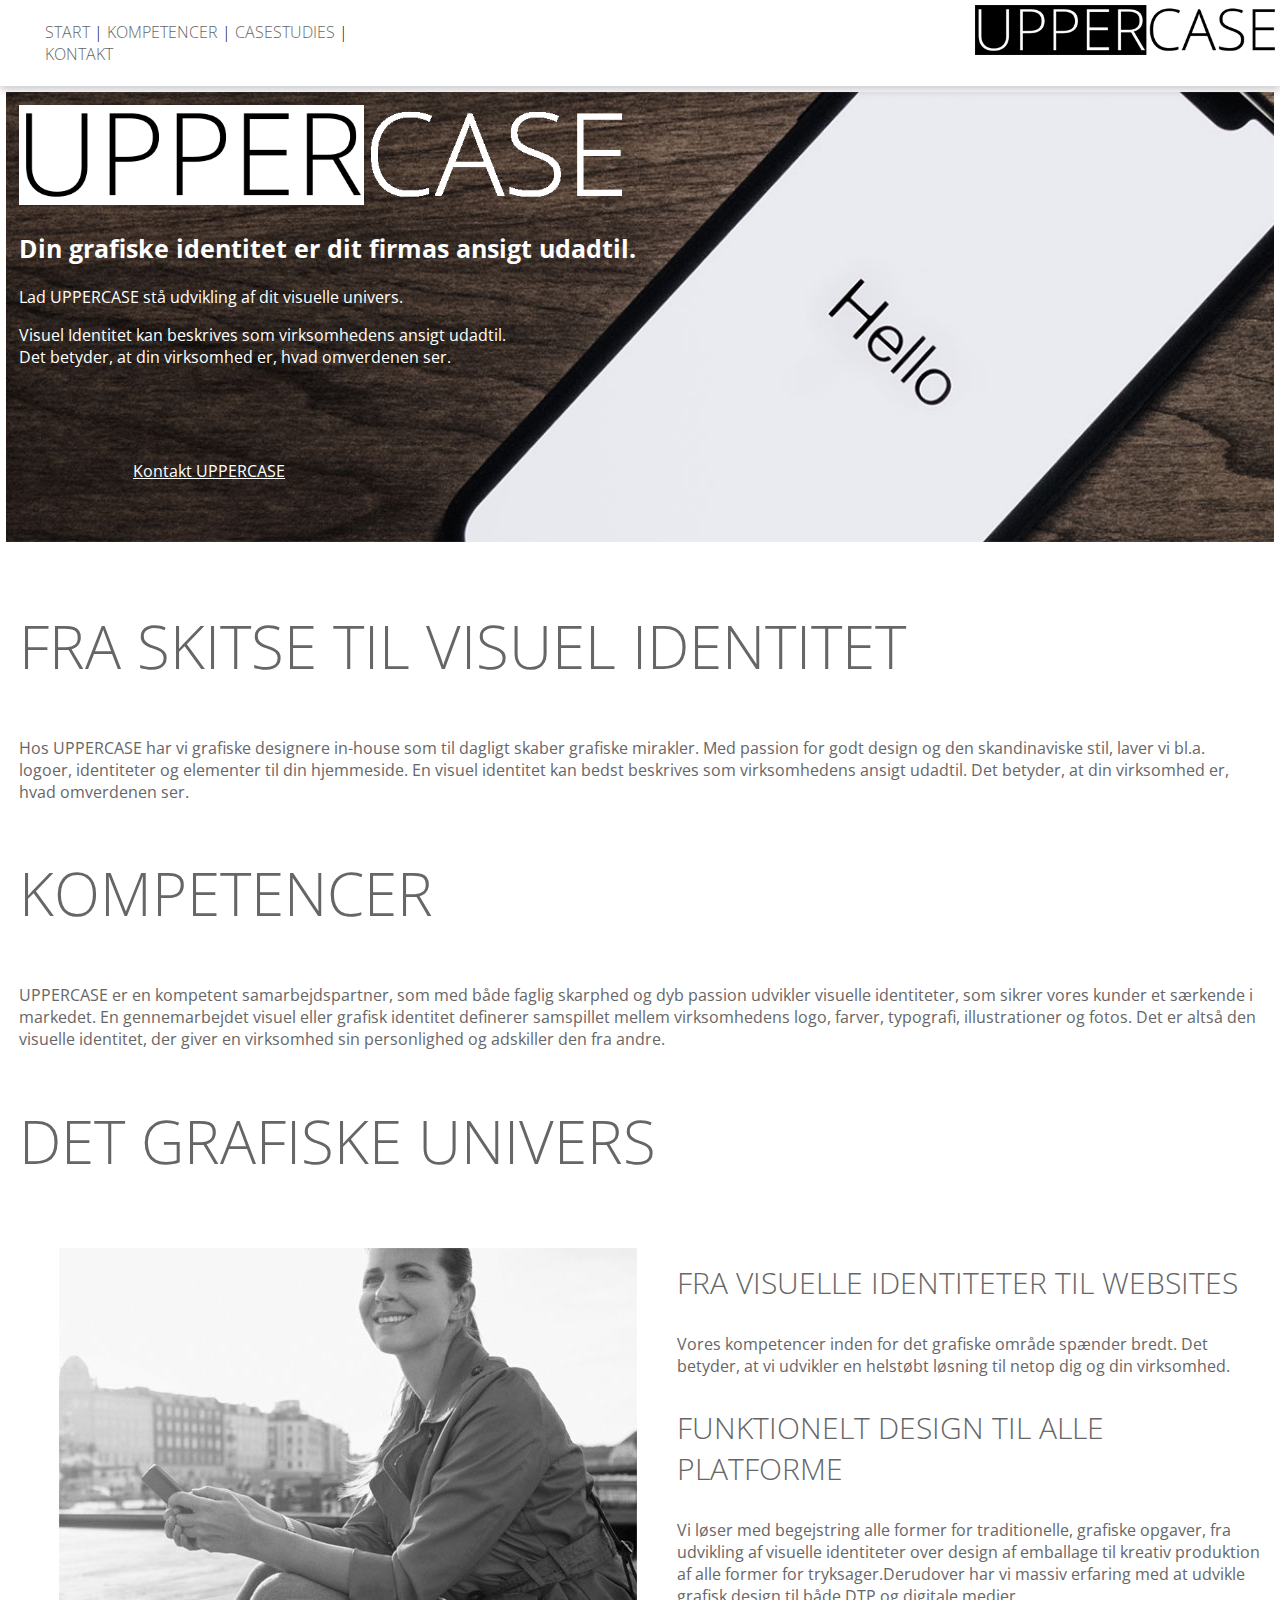
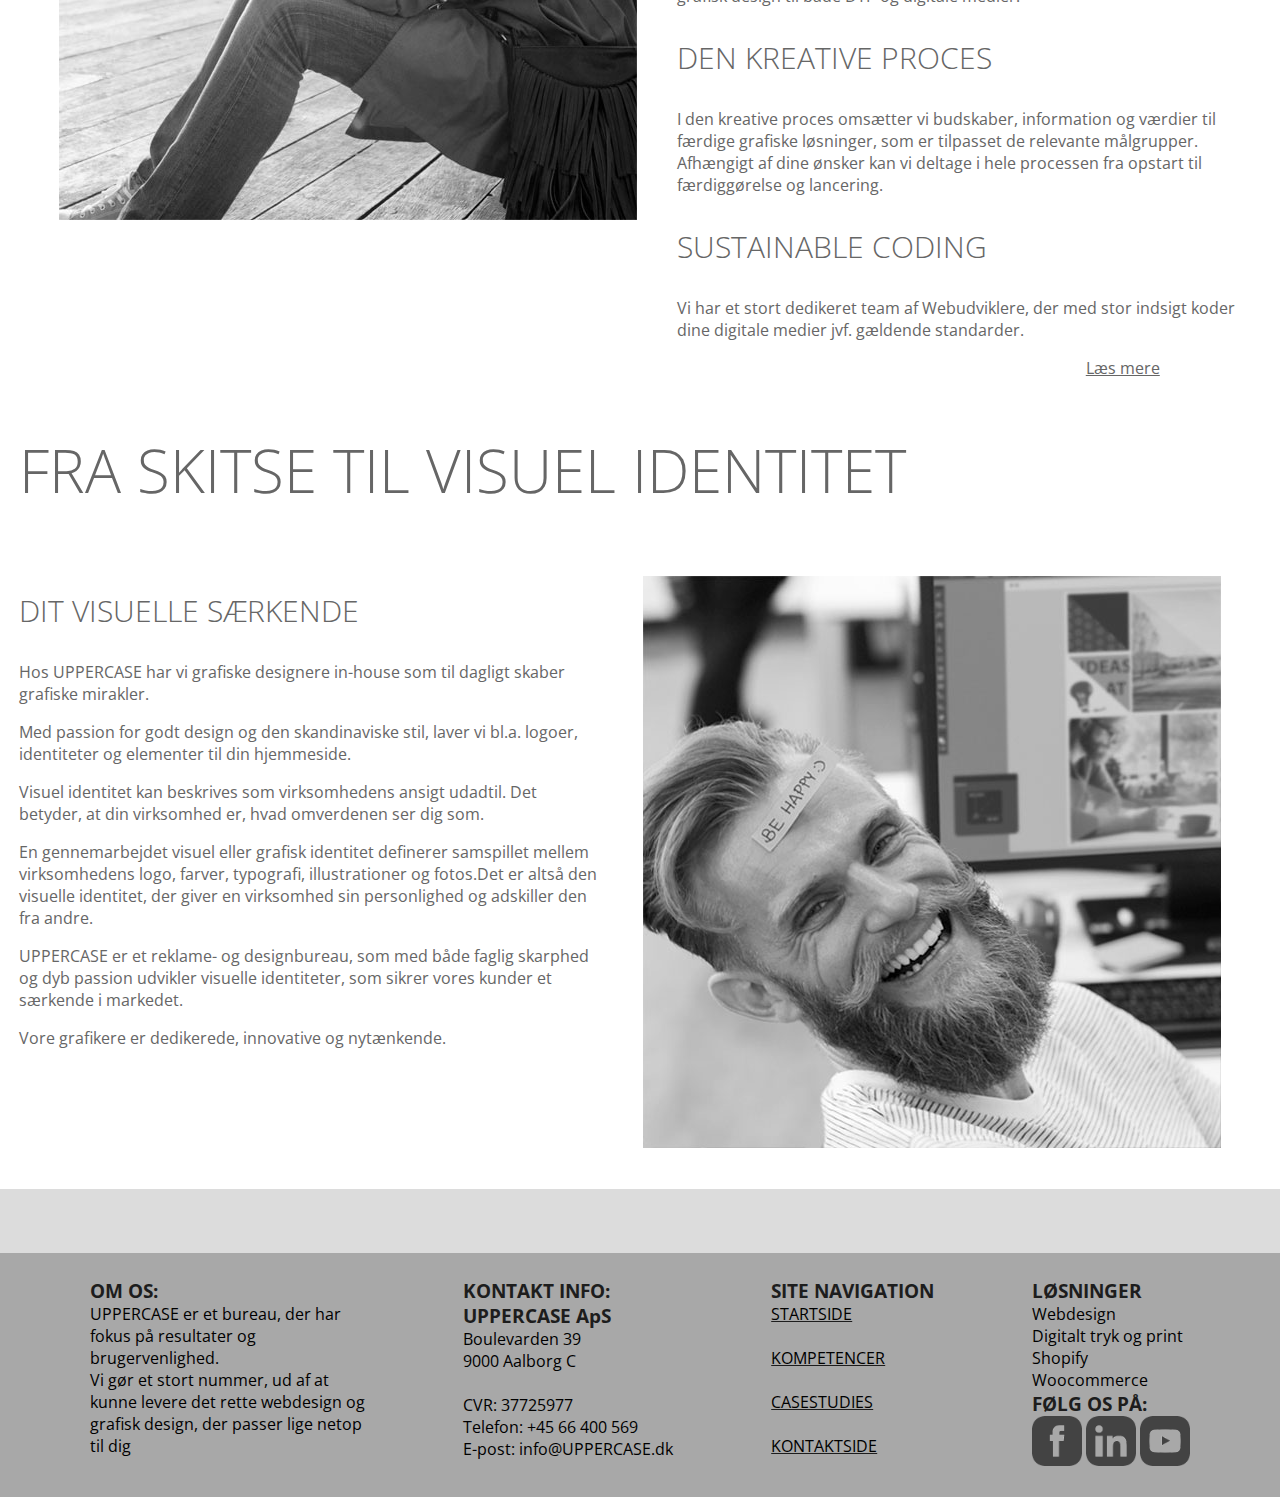
<file: index.html>
<!DOCTYPE html>
<html lang="en">
<head>
    <meta charset="UTF-8">
    <meta http-equiv="X-UA-Compatible" content="IE=edge">
    <meta name="viewport" content="width=device-width, initial-scale=1.0">
    <title>Uppercase</title>
    <link rel="stylesheet" href="assets/index.css">
</head>
<body>
    <!-- NAVIGATION -->
    <nav>
        <ul>
            <a href="/index.html"><li>START</li></a>
            |
            <a href="assets/common/competence.html"><li>KOMPETENCER</li></a>
            |
            <a href="/assets/common/cases.html"><li>CASESTUDIES</li></a>
            |
            <a href="/assets/common/contact.html"><li>KONTAKT</li></a>
        </ul>
            <img src="assets/_FILES/GFX/LOGO-Invert.png" alt="Logo">
    </nav>
        <!-- MAIN CONTENT -->
    <main>
<div class="container-main">
        <!-- HEADER -->
        <header>
            <figure class="bgimage">
                <div class="bgcontent">
                    <img src="assets/_FILES/Upper-Images-New/Upper-Logo.png" alt="">
                        <h2>Din grafiske identitet er dit firmas ansigt udadtil.</h2>
                        <p>Lad UPPERCASE stå udvikling af dit visuelle univers.</p>
                        <p>Visuel Identitet kan beskrives som virksomhedens ansigt udadtil.<br>
                        Det betyder, at din virksomhed er, hvad omverdenen ser.</p>
                </div>
                <div class="headercontact">
                    <a href="#"><p>Kontakt UPPERCASE</p></a>
                </div>
            </figure>
        </header>
        <!-- MAIN CONTENT -->
        <section>
            <h2>FRA SKITSE TIL VISUEL IDENTITET</h2>
                <p>Hos UPPERCASE har vi grafiske designere in-house som til dagligt skaber grafiske mirakler. Med passion for godt design og den skandinaviske stil, laver vi bl.a. logoer, identiteter og elementer til din hjemmeside. En visuel identitet kan bedst beskrives som virksomhedens ansigt udadtil. Det betyder, at din virksomhed er, hvad omverdenen ser.</p>
            <h2>KOMPETENCER</h2>
                <p>UPPERCASE er en kompetent samarbejdspartner, som med både faglig skarphed og dyb passion udvikler visuelle identiteter, som sikrer vores kunder et særkende i markedet. En gennemarbejdet visuel eller grafisk identitet definerer samspillet mellem virksomhedens logo, farver, typografi, illustrationer og fotos. Det er altså den visuelle identitet, der giver en virksomhed sin personlighed og adskiller den fra andre.</p>
            <article>
                <h2>DET GRAFISKE UNIVERS</h2>
                <div class="article-one">
                    <figure>
                        <img src="assets\_FILES\Upper-Images-New\Front-Article-one.jpg" alt="Picture-of-a-woman">
                    </figure>
                    <aside>
                        <h3>FRA VISUELLE IDENTITETER TIL WEBSITES</h3>
                        <p>Vores kompetencer inden for det grafiske område spænder bredt. Det betyder, at vi udvikler en helstøbt løsning til netop dig og din virksomhed.</p>
                       
                        <h3>FUNKTIONELT DESIGN TIL ALLE PLATFORME</h3>
                        <p>Vi løser med begejstring alle former for traditionelle, grafiske opgaver, fra udvikling af visuelle identiteter over design af emballage til kreativ produktion af alle former for tryksager.Derudover har vi massiv erfaring med at udvikle grafisk design til både DTP og digitale medier.</p>
 
                        <h3>DEN KREATIVE PROCES</h3>
                        <p>I den kreative proces omsætter vi budskaber, information og værdier til færdige grafiske løsninger, som er tilpasset de relevante målgrupper. Afhængigt af dine ønsker kan vi deltage i hele processen fra opstart til færdiggørelse og lancering.</p>

                        <h3>SUSTAINABLE CODING</h3>
                        <p>Vi har et stort dedikeret team af Webudviklere, der med stor indsigt koder dine digitale medier jvf. gældende standarder. </p>
                      
                        <div class="articlebutton">
                            <a href="#">Læs mere</a>
                        </div>
                    </aside>
                </div>
            </article>
            <article>
                <h2>FRA SKITSE TIL VISUEL IDENTITET</h2>
                <div class="article-two">
                    <aside>
                        <h3>DIT VISUELLE SÆRKENDE</h3>
                        <p>Hos UPPERCASE har vi grafiske designere in-house som til dagligt skaber grafiske mirakler.</p>
                        <p>Med passion for godt design og den skandinaviske stil, laver vi bl.a. logoer, identiteter og elementer til din hjemmeside.</p>
                        <p>Visuel identitet kan beskrives som virksomhedens ansigt udadtil. Det betyder, at din virksomhed er, hvad omverdenen ser dig som.</p>
                        <p>En gennemarbejdet visuel eller grafisk identitet definerer samspillet mellem virksomhedens logo, farver, typografi, illustrationer og fotos.Det er altså den visuelle identitet, der giver en virksomhed sin personlighed og adskiller den fra andre.</p>
                        <p>UPPERCASE er et reklame- og designbureau, som med både faglig skarphed og dyb passion udvikler visuelle identiteter, som sikrer vores kunder et særkende i markedet.</p>
                        <p>Vore grafikere er dedikerede, innovative og nytænkende.</p>

                    </aside>
                    <figure><img src="assets/_FILES/Upper-Images-New/Front-Article-two.jpg" alt=""></figure>
                </div>
            </article>
        </section>
    </main>
</div>
</body>
        <!-- FOOTER -->
<footer>
    <div class="om-os">
        <h3>OM OS:</h3>
        <p>UPPERCASE er et bureau, der har fokus på resultater og brugervenlighed.</p>
        <p>Vi gør et stort nummer, ud af at kunne levere det rette webdesign og grafisk design, der passer lige netop til dig</p>
    </div>
    <div>
        <h3>KONTAKT INFO:</h3>
        <h3>UPPERCASE ApS</h3>
        <p>Boulevarden 39</p>
        <p>9000 Aalborg C</p>
        <br>
        <p>CVR: 37725977</p>
        <p>Telefon: +45 66 400 569</p>
        <p>E-post: info@UPPERCASE.dk</p>
    </div>
    <div>
        <h3>SITE NAVIGATION</h3>
        <p><a href="/index.html">STARTSIDE</a></p>
        <br>
        <p><a href="/assets/common/competence.html">KOMPETENCER</a></p>
        <br>
        <p><a href="/assets/common/cases.html">CASESTUDIES</a></p>
        <br>
        <p><a href="/assets/common/contact.html">KONTAKTSIDE</a></p>
    </div>
    <div>
        <h3>LØSNINGER</h3>
        <p>Webdesign</p>
        <p>Digitalt tryk og print</p>
        <p>Shopify</p>
        <p>Woocommerce</p>
        <div class="footerlogos">
                <h3>FØLG OS PÅ:</h3>
                    <a href="#"><img src="assets\_FILES\Upper-Images-New\SoMe-FaceBook.png" alt="Facebook-icon"></a>
                    <a href="#"><img src="assets\_FILES\Upper-Images-New\SoMe-LinkedIn.png" alt="linkedin-Icon"></a>
                   <a href="#"><img src="assets\_FILES\Upper-Images-New\SoMe-YouTube.png" alt="Youtube-Icon"></a>
        </div>
    </div>
</footer>
</html>
</file>
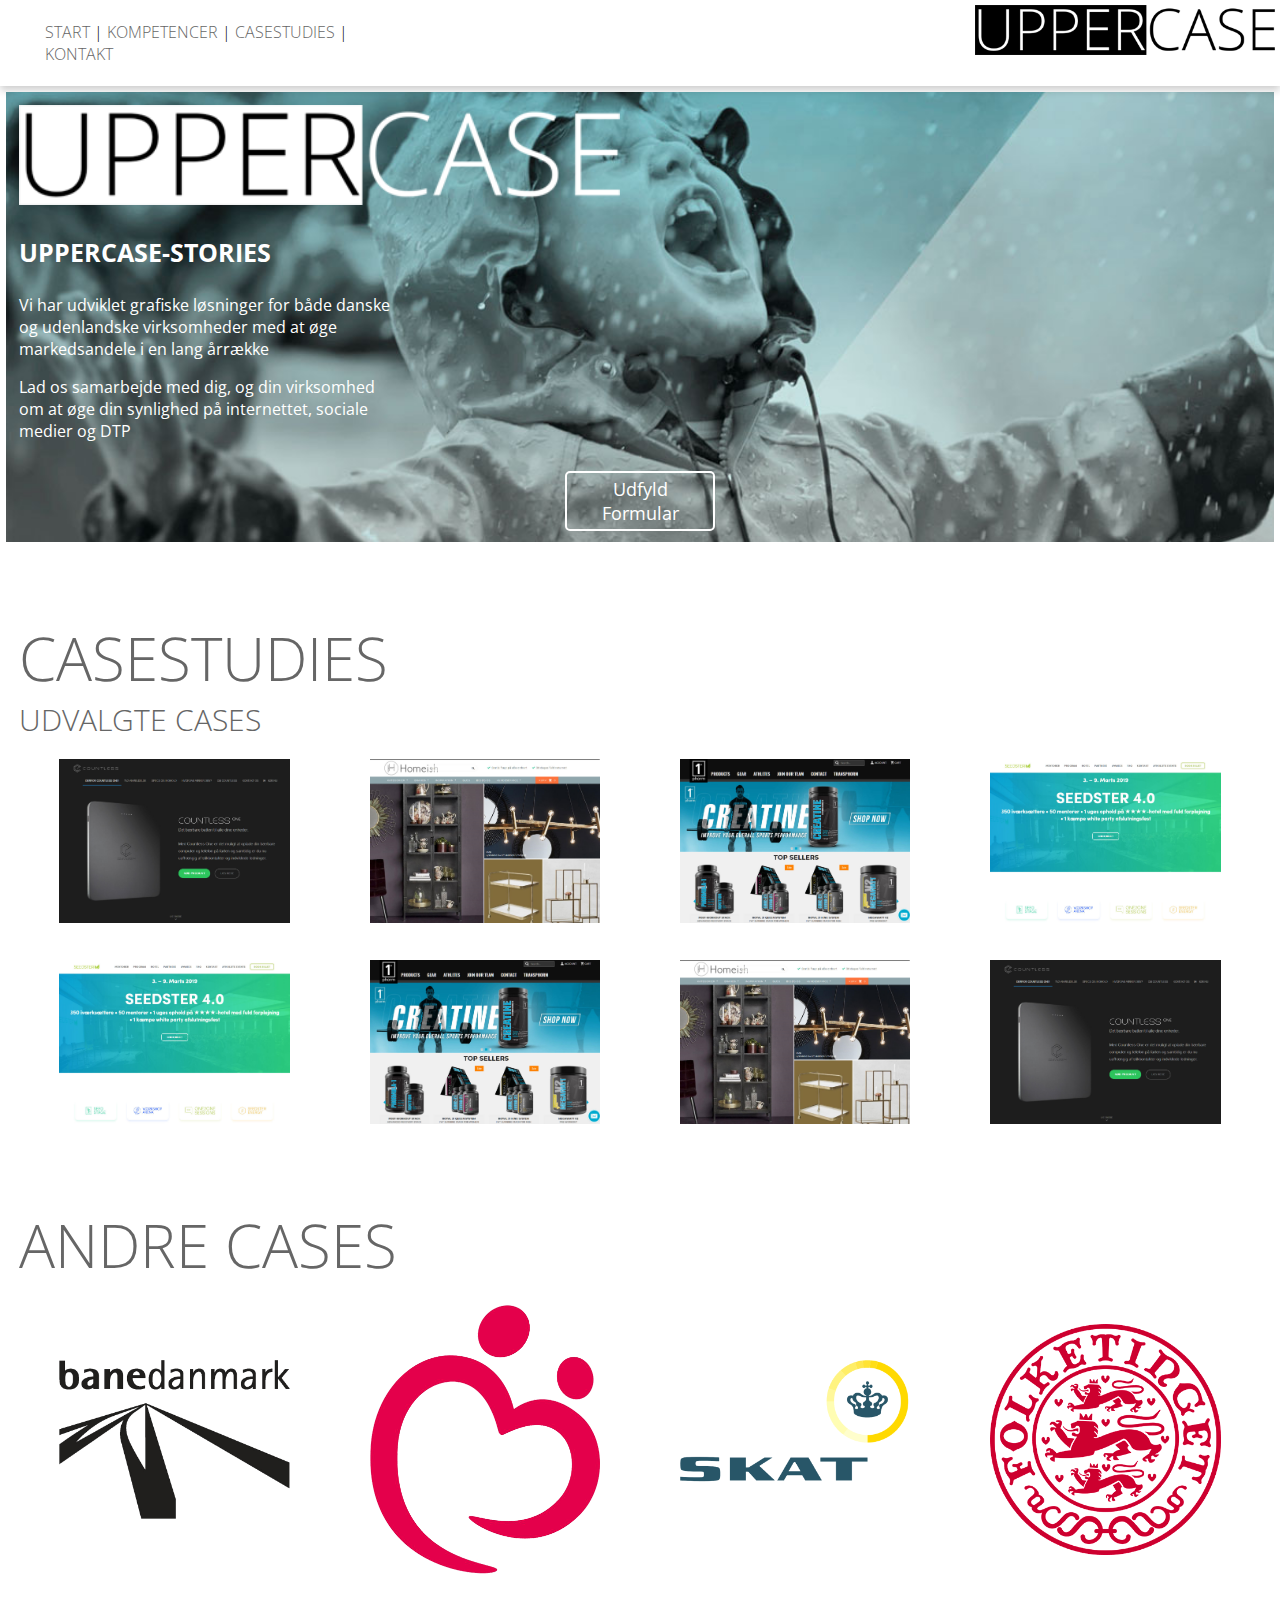
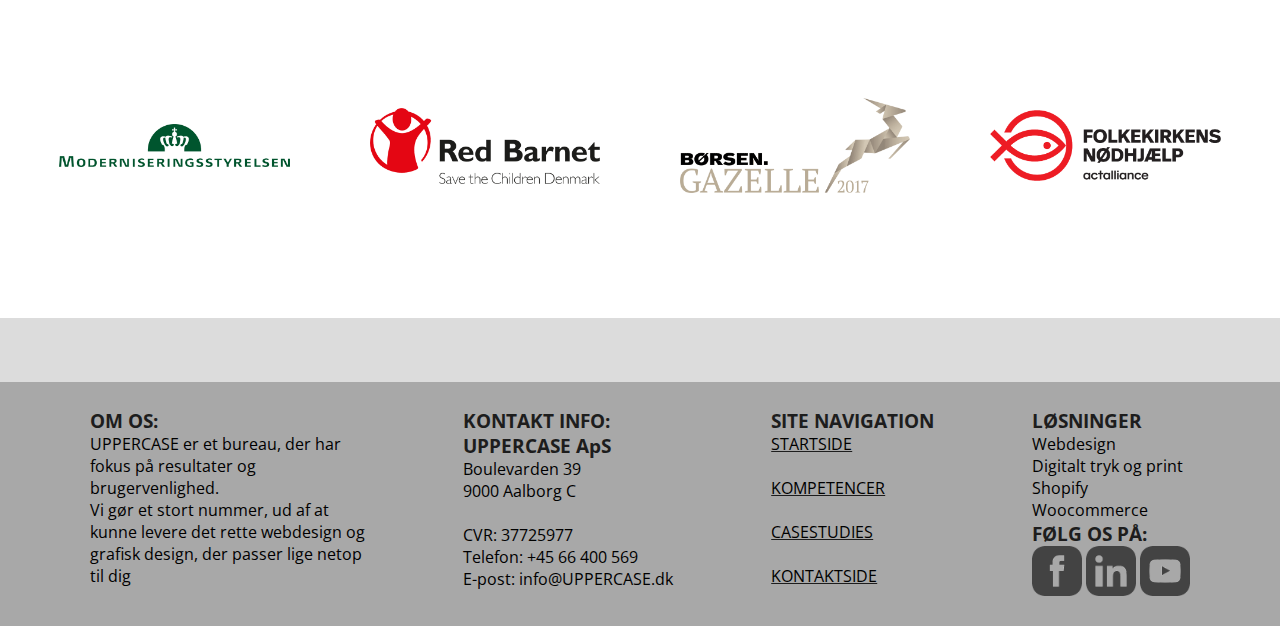
<file: assets/common/cases.html>
<!DOCTYPE html>
<html lang="en">
<head>
    <meta charset="UTF-8">
    <meta http-equiv="X-UA-Compatible" content="IE=edge">
    <meta name="viewport" content="width=device-width, initial-scale=1.0">
    <title>Cases</title>
    <link rel="stylesheet" href="../CSS/cases.css">
</head>
<body>
            <!-- NAV BAR -->
    <nav>
        <ul>
            <a href="../../index.html"><li>START</li></a>
            |
            <a href="/assets/common/competence.html"><li>KOMPETENCER</li></a>
            |
            <a href="/assets/common/cases.html"><li>CASESTUDIES</li></a>
            |
            <a href="/assets/common/contact.html"><li>KONTAKT</li></a>
        </ul>
            <img src="../_FILES/GFX/LOGO-Invert.png" alt="Logo">
    </nav>
       <!-- HEADER -->
       <div class="container-main">
        <header> 
            <figure class="bgimage">
                <div class="bgflex">
                    <div class="bgcontent">
                        <img src="../_FILES/GFX/LOGO-White.png" alt="">
                        <h3>UPPERCASE-STORIES</h3>
                        <p>Vi har udviklet grafiske løsninger for både danske og udenlandske virksomheder med at øge markedsandele i en lang årrække</p>
                        <p>Lad os samarbejde med dig, og din virksomhed om at øge din synlighed på internettet, sociale medier og DTP</p>
                    </div>
                        <button><a href="/assets/common/contact.html#contactform">Udfyld Formular</a></button>
                    </div>
            </figure>

        </header>
                <!-- MAIN CONTENT -->
        <main>
            <section>
                <h2>CASESTUDIES</h2>
                <h3>UDVALGTE CASES</h3>
                <div>
                    <div class="gallery-one">
                        <figure class="galleryitem galleryitem1">
                        <img src="/assets/_FILES/Upper-Images-New/CASES/Case-Countless.jpg" alt="">
                        </figure>
                        <figure class="galleryitem galleryitem2">
                        <img src="/assets/_FILES/Upper-Images-New/CASES/Case-Homeish.jpg" alt="">
                        </figure>
                        <figure class="galleryitem galleryitem3">
                        <img src="/assets/_FILES/Upper-Images-New/CASES/Case-Phorm.jpg" alt="">
                        </figure>
                        <figure class="galleryitem galleryitem4">
                        <img src="/assets/_FILES/Upper-Images-New/CASES/Case-Seedster.jpg" alt="">
                        </figure>
                        <figure class="galleryitem galleryitem5">
                        <img src="/assets/_FILES/Upper-Images-New/CASES/Case-Seedster.jpg" alt="">
                        </figure>
                        <figure class="galleryitem galleryitem6">
                        <img src="/assets/_FILES/Upper-Images-New/CASES/Case-Phorm.jpg" alt="">
                        </figure>
                        <figure class="galleryitem galleryitem7">
                        <img src="/assets/_FILES/Upper-Images-New/CASES/Case-Homeish.jpg" alt="">
                        </figure>
                        <figure class="galleryitem galleryitem8">
                        <img src="/assets/_FILES/Upper-Images-New/CASES/Case-Countless.jpg" alt="">
                        </figure>
                    </div>
                </div>
                <h2>ANDRE CASES</h2>
                <div class="gallery-two">
                            <figure class="galleryitem galleryitem1">
                            <img src="/assets/_FILES/Upper-Images-New/Logo-BaneDanmark.png" alt="">
                            </figure>
                            <figure class="galleryitem galleryitem2">
                            <img src="/assets/_FILES/Upper-Images-New/Logo-Modrehjaelpen.png" alt="">
                            </figure>
                            <figure class="galleryitem galleryitem3">
                            <img src="/assets/_FILES/Upper-Images-New/Logo-Skat.png" alt="">
                            </figure>
                            <figure class="galleryitem galleryitem4">
                            <img src="/assets/_FILES/Upper-Images-New/Logo-Folketing.png" alt="">
                            </figure>
                            <figure class="galleryitem galleryitem5">
                            <img src="/assets/_FILES/Upper-Images-New/Logo-Moderne.png" alt="">
                            </figure>
                            <figure class="galleryitem galleryitem6">
                            <img src="/assets/_FILES/Upper-Images-New/Logo-RedBarnet.png" alt="">
                            </figure>
                            <figure class="galleryitem galleryitem7">
                            <img src="/assets/_FILES/Upper-Images-New/Logo-Gazelle.png" alt="">
                            </figure>
                            <figure class="galleryitem galleryitem8">
                            <img src="/assets/_FILES/Upper-Images-New/Logo-Kirke.png" alt="">
                            </figure>
                    </div>
            </section>
        </main>
    </div>
</div>
        <!-- footer -->
    <footer>
        <div class="om-os">
            <h3>OM OS:</h3>
            <p>UPPERCASE er et bureau, der har fokus på resultater og brugervenlighed.</p>
            <p>Vi gør et stort nummer, ud af at kunne levere det rette webdesign og grafisk design, der passer lige netop til dig</p>
        </div>
        <div>
            <h3>KONTAKT INFO:</h3>
            <h3>UPPERCASE ApS</h3>
            <p>Boulevarden 39</p>
            <p>9000 Aalborg C</p>
            <br>
            <p>CVR: 37725977</p>
            <p>Telefon: +45 66 400 569</p>
            <p>E-post: info@UPPERCASE.dk</p>
        </div>
        <div>
            <h3>SITE NAVIGATION</h3>
            <p><a href="../../index.html">STARTSIDE</a></p>
            <br>
            <p><a href="/assets/common/competence.html">KOMPETENCER</a></p>
            <br>
            <p><a href="/assets/common/cases.html">CASESTUDIES</a></p>
            <br>
            <p><a href="/assets/common/contact.html">KONTAKTSIDE</a></p>
        </div>
        <div>
            <h3>LØSNINGER</h3>
            <p>Webdesign</p>
            <p>Digitalt tryk og print</p>
            <p>Shopify</p>
            <p>Woocommerce</p>
            <div class="footerlogos">
                    <h3>FØLG OS PÅ:</h3>
                        <a href="#"><img src="..\_FILES\Upper-Images-New\SoMe-FaceBook.png" alt="Facebook-icon"></a>
                        <a href="#"><img src="..\_FILES\Upper-Images-New\SoMe-LinkedIn.png" alt="linkedin-Icon"></a>
                       <a href="#"><img src="..\_FILES\Upper-Images-New\SoMe-YouTube.png" alt="Youtube-Icon"></a>
            </div>
        </div>
</footer>
</body>
</html>
</file>
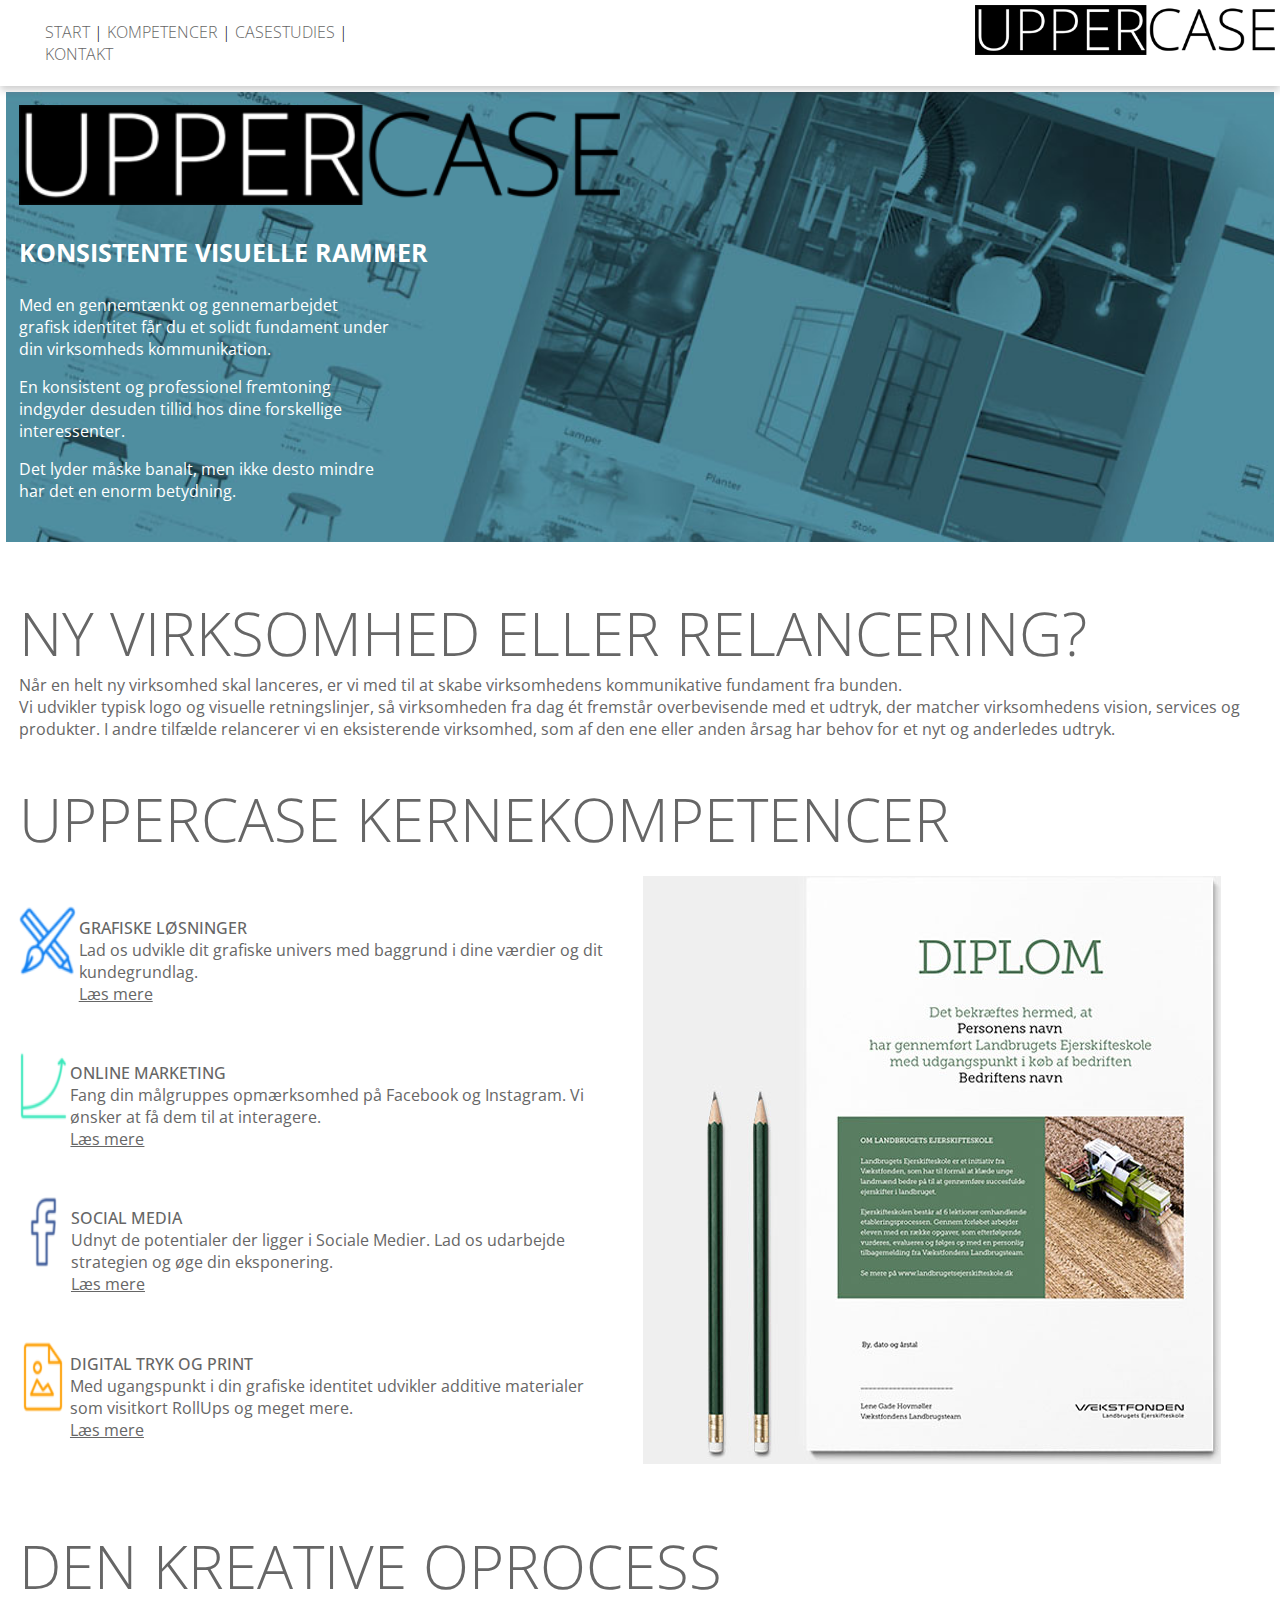
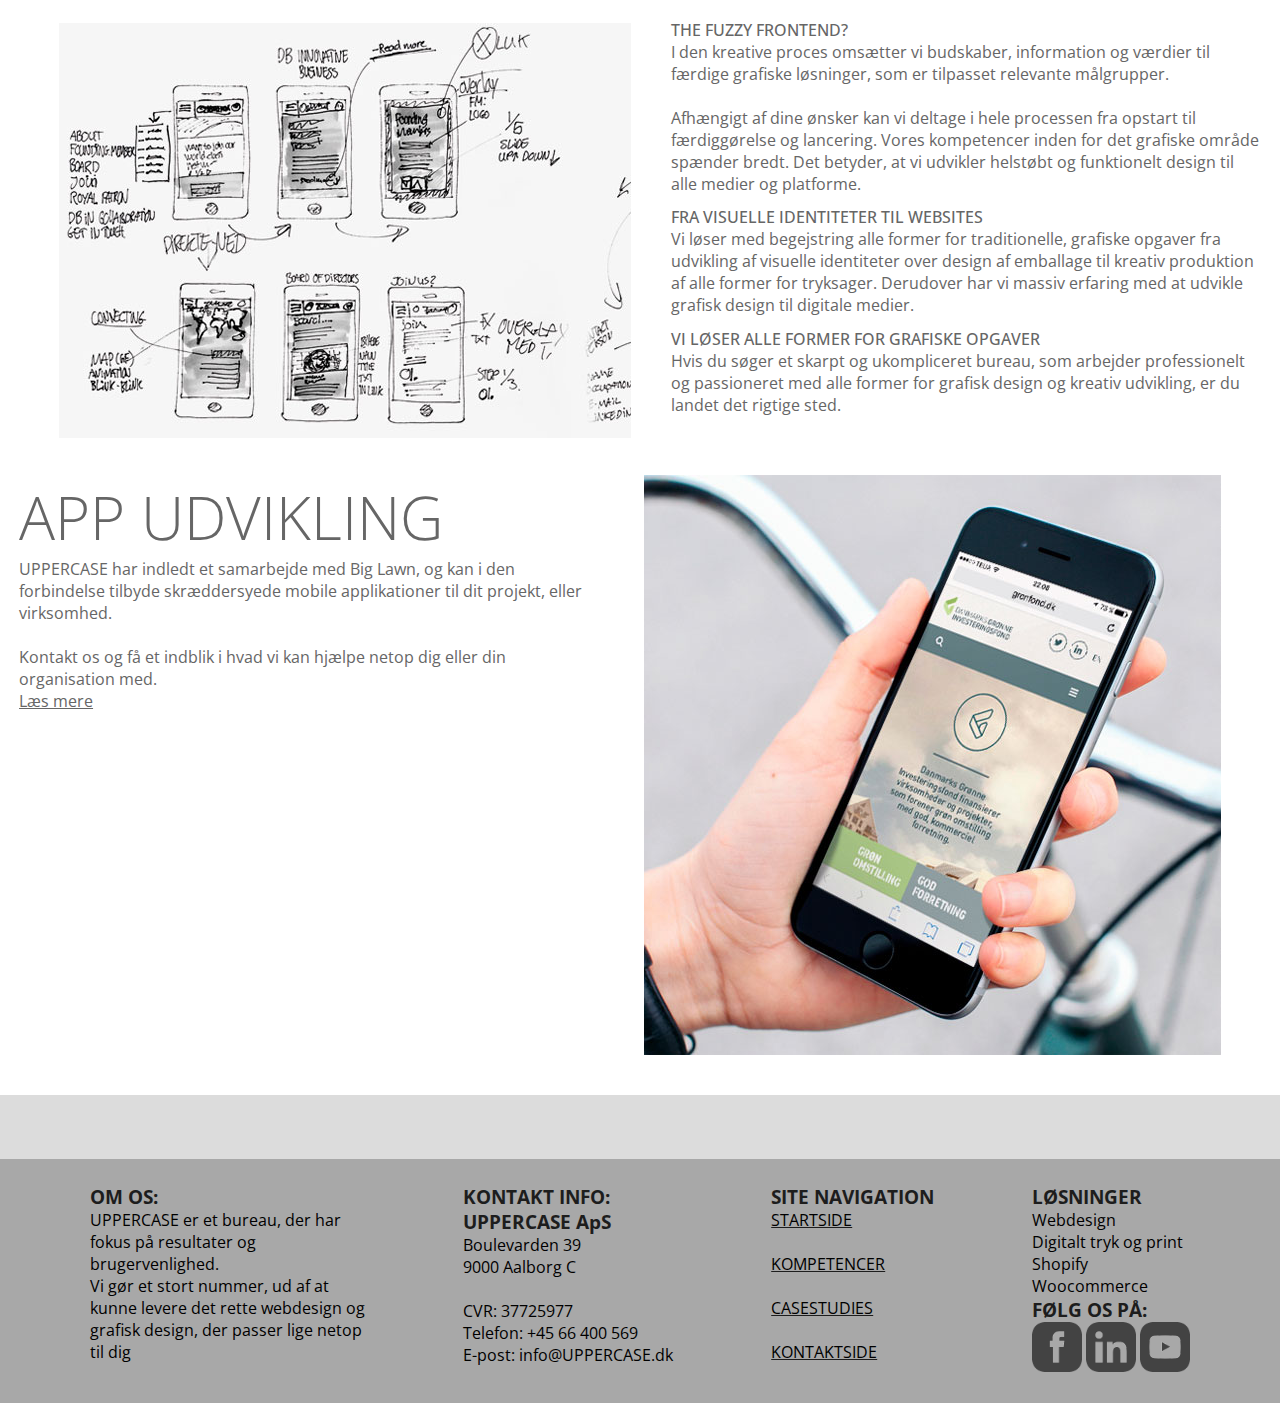
<file: assets/common/competence.html>
<!DOCTYPE html>
<html lang="en">
<head>
    <meta charset="UTF-8">
    <meta http-equiv="X-UA-Compatible" content="IE=edge">
    <meta name="viewport" content="width=device-width, initial-scale=1.0">
    <title>Kompetencer</title>
    <link rel="stylesheet" href="../CSS/competence.css">
</head>
<body>
        <!-- NAV BAR -->
    <nav>
        <ul>
            <a href="../../index.html"><li>START</li></a>
            |
            <a href="/assets/common/competence.html"><li>KOMPETENCER</li></a>
            |
            <a href="/assets/common/cases.html"><li>CASESTUDIES</li></a>
            |
            <a href="/assets/common/contact.html"><li>KONTAKT</li></a>
        </ul>
            <img src="../_FILES/GFX/LOGO-Invert.png" alt="Logo">
    </nav>
        <!-- HEADER -->
<div class="container-main">
    <header>
        <figure class="bgimage">
            <div class="bgcontent">
                <img src="../_FILES/GFX/LOGO-Invert.png" alt="">
                <h3>KONSISTENTE VISUELLE RAMMER</h3>
                <p>Med en gennemtænkt og gennemarbejdet grafisk identitet får du et solidt fundament under din virksomheds kommunikation.</p>
                <p>En konsistent og professionel fremtoning indgyder desuden tillid hos dine forskellige interessenter.</p>
                <p>Det lyder måske banalt, men ikke desto mindre har det en enorm betydning.</p>
            </div>
        </figure>
    </header>
        <!-- MAIN CONTENT -->
    <main>
        <section>
        <h2>NY VIRKSOMHED ELLER RELANCERING?</h2>
        <p>Når en helt ny virksomhed skal lanceres, er vi med til at skabe virksomhedens kommunikative fundament fra bunden.</p>
        <p>Vi udvikler typisk logo og visuelle retningslinjer, så virksomheden fra dag ét fremstår overbevisende med et udtryk, der matcher virksomhedens vision, services og produkter.

            I andre tilfælde relancerer vi en eksisterende virksomhed, som af den ene eller anden årsag har behov for et nyt og anderledes udtryk.</p>

    <article>
        <h2>UPPERCASE KERNEKOMPETENCER</h2>
            <div class="articleFlex">
                <aside>
                    <div class="articleContent">
                        <img src="../_FILES/GFX/CASE-LOGOS/Icon-Gfx.png" alt="">
                            <div>
                                <h4>GRAFISKE LØSNINGER</h4>
                                <p>Lad os udvikle dit grafiske univers med baggrund i dine værdier og dit kundegrundlag.</p>
                                    <div><a href="#">Læs mere</a></div>
                            </div>
                    </div>
                    <div class="articleContent">
                        <img src="../_FILES/GFX/CASE-LOGOS/Icon-Marketing.png" alt="">
                            <div>
                                <h4>ONLINE MARKETING</h4>
                                <p>Fang din målgruppes opmærksomhed på Facebook og Instagram. Vi ønsker at få dem til at interagere.</p>
                                    <div><a href="#">Læs mere</a></div>
                            </div>
                    </div>
                    <div class="articleContent">
                        <img src="../_FILES/GFX/CASE-LOGOS/Icon-Some.png" alt="">
                            <div>
                                <h4>SOCIAL MEDIA</h4>
                                <p>Udnyt de potentialer der ligger i Sociale Medier. Lad os udarbejde strategien og øge din eksponering.</p>
                                    <div><a href="#">Læs mere</a></div>
                            </div>
                    </div>
                    <div class="articleContent">
                        <img src="../_FILES/GFX/CASE-LOGOS/Icon-Dtp.png" alt="">
                            <div>
                                <h4>DIGITAL TRYK OG PRINT</h4>
                                <p>Med ugangspunkt i din grafiske identitet udvikler additive materialer som visitkort RollUps og meget mere.</p>
                                    <div><a href="#">Læs mere</a></div>
                            </div>
                    </div>
                </aside>
                <figure>
                    <img src="../_FILES/Upper-Images-New/Image-Comp-01.jpg" alt="Image-of-Diploma">
                </figure>
            </div>
    </article>
    <article>
        <h2>DEN KREATIVE OPROCESS</h2>
            <div class="articleFlex">
                <figure>
                    <img src="../_FILES/Upper-Images-New/Image-Comp-02.jpg" alt="">
                </figure>
                <aside>
                    <h4>THE FUZZY FRONTEND?</h4>
                    <p>I den kreative proces omsætter vi budskaber, information og værdier til færdige grafiske løsninger, som er tilpasset relevante målgrupper.</p>
                    <br>
                    <p>Afhængigt af dine ønsker kan vi deltage i hele processen fra opstart til færdiggørelse og lancering. Vores kompetencer inden for det grafiske område spænder bredt. Det betyder, at vi udvikler helstøbt og funktionelt design til alle medier og platforme.</p>
                    <h4>FRA VISUELLE IDENTITETER TIL WEBSITES</h4>
                    <p>Vi løser med begejstring alle former for traditionelle, grafiske opgaver fra udvikling af visuelle identiteter over design af emballage til kreativ produktion af alle former for tryksager. Derudover har vi massiv erfaring med at udvikle grafisk design til digitale medier.</p>
                    <h4>VI LØSER ALLE FORMER FOR GRAFISKE OPGAVER</h4>
                    <p>Hvis du søger et skarpt og ukompliceret bureau, som arbejder professionelt og passioneret med alle former for grafisk design og kreativ udvikling, er du landet det rigtige sted.</p>
                </aside>
            </div>
    </article>
    <article>
        <div class="articleFlex">
            <aside>
                <h2>APP UDVIKLING</h2>
                <p>UPPERCASE har indledt et samarbejde med Big Lawn, og kan i den forbindelse tilbyde skræddersyede mobile applikationer til dit projekt, eller virksomhed.</p>
                <br>
                <p>Kontakt os og få et indblik i hvad vi kan hjælpe netop dig eller din organisation med.</p>
                    <div><a href="#">Læs mere</a></div>
            </aside>
            <figure>
                <img src="../_FILES/Upper-Images-New/Image-Comp-03.jpg" alt="Image-of-a-phone">
            </figure>
        </div>
    </article>
    </main>
</section>
</div>
            <!-- FOOTER -->
<footer>
        <div class="om-os">
            <h3>OM OS:</h3>
            <p>UPPERCASE er et bureau, der har fokus på resultater og brugervenlighed.</p>
            <p>Vi gør et stort nummer, ud af at kunne levere det rette webdesign og grafisk design, der passer lige netop til dig</p>
        </div>
        <div>
            <h3>KONTAKT INFO:</h3>
            <h3>UPPERCASE ApS</h3>
            <p>Boulevarden 39</p>
            <p>9000 Aalborg C</p>
            <br>
            <p>CVR: 37725977</p>
            <p>Telefon: +45 66 400 569</p>
            <p>E-post: info@UPPERCASE.dk</p>
        </div>
        <div>
            <h3>SITE NAVIGATION</h3>
            <p><a href="../../index.html">STARTSIDE</a></p>
            <br>
            <p><a href="/assets/common/competence.html">KOMPETENCER</a></p>
            <br>
            <p><a href="/assets/common/cases.html">CASESTUDIES</a></p>
            <br>
            <p><a href="/assets/common/contact.html">KONTAKTSIDE</a></p>
        </div>
        <div>
            <h3>LØSNINGER</h3>
            <p>Webdesign</p>
            <p>Digitalt tryk og print</p>
            <p>Shopify</p>
            <p>Woocommerce</p>
            <div class="footerlogos">
                    <h3>FØLG OS PÅ:</h3>
                        <a href="#"><img src="..\_FILES\Upper-Images-New\SoMe-FaceBook.png" alt="Facebook-icon"></a>
                        <a href="#"><img src="..\_FILES\Upper-Images-New\SoMe-LinkedIn.png" alt="linkedin-Icon"></a>
                       <a href="#"><img src="..\_FILES\Upper-Images-New\SoMe-YouTube.png" alt="Youtube-Icon"></a>
            </div>
        </div>
</footer>
</body>
</html>
</file>
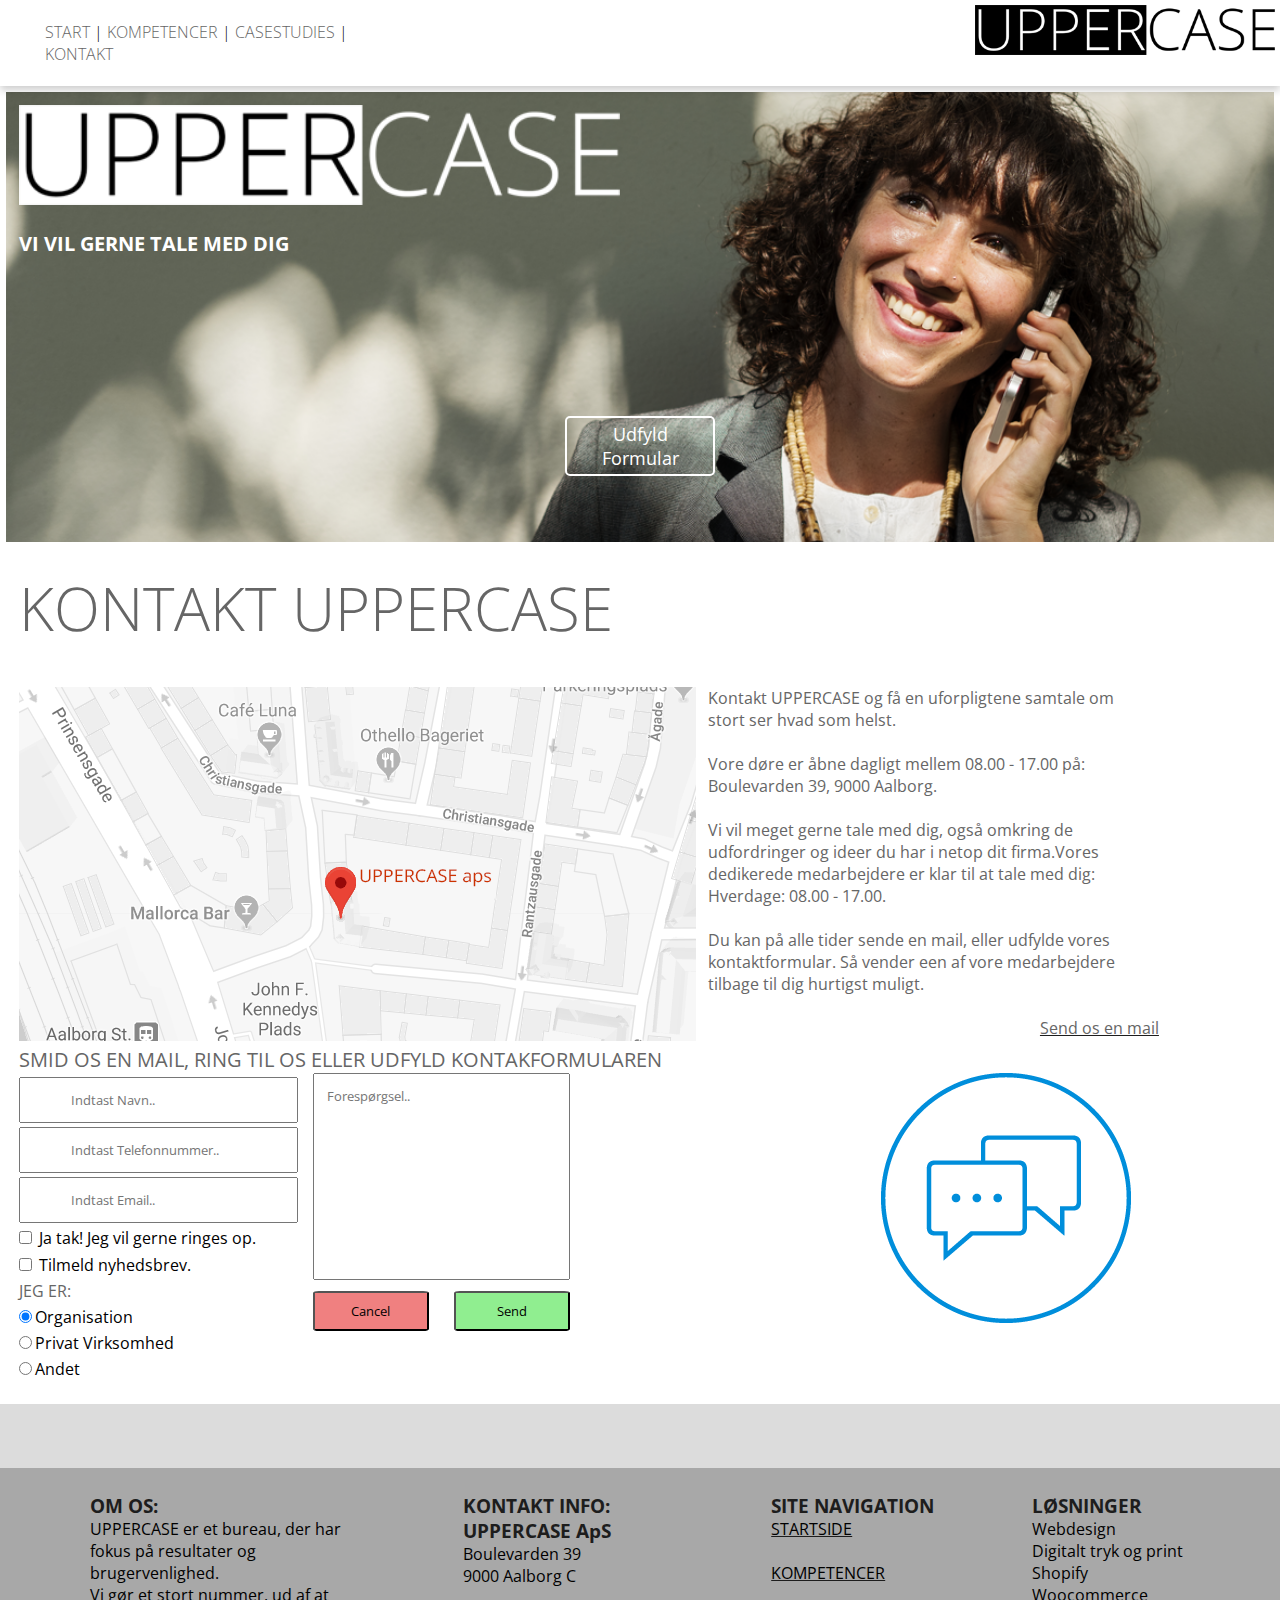
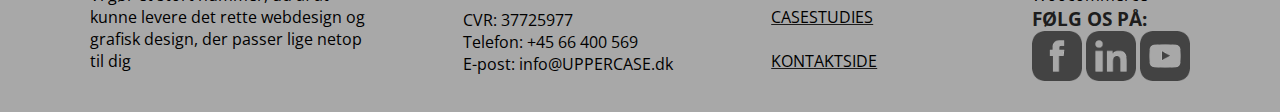
<file: assets/common/contact.html>
<!DOCTYPE html>
<html lang="en">
<head>
    <meta charset="UTF-8">
    <meta http-equiv="X-UA-Compatible" content="IE=edge">
    <meta name="viewport" content="width=device-width, initial-scale=1.0">
    <title>Contact</title>
    <link rel="stylesheet" href="../CSS/contact.css">
    <script src="/assets/script.js" defer></script>
</head>
<body>
                <!-- NAV BAR -->
                <nav>
                    <ul>
                        <a href="../../index.html"><li>START</li></a>
                        |
                        <a href="/assets/common/competence.html"><li>KOMPETENCER</li></a>
                        |
                        <a href="/assets/common/cases.html"><li>CASESTUDIES</li></a>
                        |
                        <a href="/assets/common/contact.html"><li>KONTAKT</li></a>
                    </ul>
                        <img src="../_FILES/GFX/LOGO-Invert.png" alt="Logo">
                </nav>
                   <!-- HEADER -->
                   <div class="container-main">
                        <header> 
                            <figure class="bgimage">
                                <div class="bgflex">
                                    <div class="bgcontent">
                                        <img src="../_FILES/GFX/LOGO-White.png" alt="">
                                        <h3>VI VIL GERNE TALE MED DIG</h3>
                                    </div>
                                        <button><a href="#contactform">Udfyld Formular</a></button>
                                    </div>
                            </figure>
                        </header>
                            <!-- MAIN CONTENT -->
                    <main>
                        <section>
                        <h2>KONTAKT UPPERCASE</h2>
                        <div class="articleFlex">
                            <figure><img src="/assets/_FILES/GFX/MAP-API.png" alt="Img-of-a-map"></figure>
                            <aside>
                                <p>Kontakt UPPERCASE og få en uforpligtene samtale om stort ser hvad som helst.</p> <br>
                                <p>Vore døre er åbne dagligt mellem 08.00 - 17.00 på:
                                    Boulevarden 39, 9000 Aalborg.</p> <br>
                                <p>Vi vil meget gerne tale med dig, også omkring de udfordringer og ideer du har i netop dit firma.Vores dedikerede medarbejdere er klar til at tale med dig: 
                                    Hverdage: 08.00 - 17.00.</p> <br>
                                <p>Du kan på alle tider sende en mail, eller udfylde vores kontaktformular. Så vender een af vore medarbejdere tilbage til dig hurtigst muligt.</p> <br>
                                    <div class="mailbutton"><a href="#">Send os en mail</a></div>
                            </aside>
                        </div>
                        <h3 class="formh3">SMID OS EN MAIL, RING TIL OS ELLER UDFYLD KONTAKFORMULAREN</h3>
                            <div class="preformflex">
                                <form class="formflex" id="contactform">
                                    <div class="forminputs">  
                                        <ul>
                                            <li><input type="text" name="name" id="name" placeholder="Indtast Navn.."></li>
                                            <li><input type="text" name="phonenumber" id="phonenumber" placeholder="Indtast Telefonnummer.."></li>
                                            <li><input type="text" name="email" id="email" placeholder="Indtast Email.."></li>
                                            <li><input type="checkbox" name="phonecall" id="phonecall"> <label for="phonecall">Ja tak! Jeg vil gerne ringes op.</label></li>
                                            <li><input type="checkbox" name="newsletter" id="newsletter"> <label for="newsletter">Tilmeld nyhedsbrev.</label></li>
                                        </ul>
                                        <p>JEG ER:</p>
                                        <ul>
                                            <li><input type="radio" name="radio1" id="organisations" checked><label for="organisation">Organisation</label></li>
                                            <li><input type="radio" name="radio1" id="private"><label for="private">Privat Virksomhed</label></li>
                                            <li><input type="radio" name="radio1" id="other"><label for="other">Andet</label></li>
                                        </ul>
                                    </div> 
                                    <div class="textnsubmit">
                                        <textarea name="textarea" id="textarea" cols="30" rows="10" placeholder="Forespørgsel.."></textarea>
                                            <div class="buttonArea">
                                                <button type="reset" id="btnReset">Cancel</button>
                                                <button type="button" id="btnSubmit" onclick="formValidation(this.form)">Send</button>
                                            </div>
                                    </div>                         
                                </form>
                                <figure>
                                    <img src="/assets/_FILES/Upper-Images-New/CIRKEL-ICON.png" alt="">
                                </figure>
                            </div>
                        </section>
                    </main>
                </div>
                    <!-- footer -->
                <footer>
                    <div class="om-os">
                        <h3>OM OS:</h3>
                        <p>UPPERCASE er et bureau, der har fokus på resultater og brugervenlighed.</p>
                        <p>Vi gør et stort nummer, ud af at kunne levere det rette webdesign og grafisk design, der passer lige netop til dig</p>
                    </div>
                    <div>
                        <h3>KONTAKT INFO:</h3>
                        <h3>UPPERCASE ApS</h3>
                        <p>Boulevarden 39</p>
                        <p>9000 Aalborg C</p>
                        <br>
                        <p>CVR: 37725977</p>
                        <p>Telefon: +45 66 400 569</p>
                        <p>E-post: info@UPPERCASE.dk</p>
                    </div>
                    <div>
                        <h3>SITE NAVIGATION</h3>
                        <p><a href="../../index.html">STARTSIDE</a></p>
                        <br>
                        <p><a href="/assets/common/competence.html">KOMPETENCER</a></p>
                        <br>
                        <p><a href="/assets/common/cases.html">CASESTUDIES</a></p>
                        <br>
                        <p><a href="/assets/common/contact.html">KONTAKTSIDE</a></p>
                    </div>
                    <div>
                        <h3>LØSNINGER</h3>
                        <p>Webdesign</p>
                        <p>Digitalt tryk og print</p>
                        <p>Shopify</p>
                        <p>Woocommerce</p>
                        <div class="footerlogos">
                                <h3>FØLG OS PÅ:</h3>
                                    <a href="#"><img src="..\_FILES\Upper-Images-New\SoMe-FaceBook.png" alt="Facebook-icon"></a>
                                    <a href="#"><img src="..\_FILES\Upper-Images-New\SoMe-LinkedIn.png" alt="linkedin-Icon"></a>
                                   <a href="#"><img src="..\_FILES\Upper-Images-New\SoMe-YouTube.png" alt="Youtube-Icon"></a>
                        </div>
                    </div>
            </footer>
</body>
</html>
</file>
<file: assets/index.css>
@import url('https://fonts.googleapis.com/css2?family=Open+Sans:ital,wght@0,300;0,400;0,500;0,600;0,700;0,800;1,300;1,400;1,500;1,600;1,700;1,800&display=swap');

*{
    font-family: 'Open Sans', sans-serif;
}

body{
    margin: 0;
    background-color: #c4c4c499;
}

.container-main{
    max-width: 1600px;
    margin: auto;
    padding: 0.5%;
    background-color: white
}

        /* NAVIGATION BAR */
nav{
    display: flex;
    justify-content: center;
    margin: 0;
    padding: 5px;
    background-color: white;
    gap: 45%;
    box-shadow: 0 4px 8px 0 rgba(0,0,0,.2);
    position: relative
}

nav figure{
    margin: 0;
    padding: 0;

}

nav img{
    width: 300px;
    height: 50px;
}

nav ul{
    font-weight: 100;
}

nav li{
    display: inline;
    color: #666666;
}

nav a{
    color: inherit;
    text-decoration: none;
}

        /* HEADER */
.bgimage{
    background-image: url(Upper-Ribbon-Front.jpg);
    background-position: center;
    background-size: cover;
    background-repeat: no-repeat;
    margin: 0;
    padding: 0;
    height: 450px;
    width: 100%;
}

.bgcontent{
    padding: 1%
}

header img{
    width: auto;
    height: 100px;
}

header h2{
    top: 18%;
    color: white;
    font-size: 25px;
}

header p{
    color:  white;
    font-size: 16px;
}

header a{
    color: inherit;
    text-decoration: underline white;
}

.headercontact{
    margin-top: 5%;
    margin-left: 10%; 

}

/* PAGE CONTENT */
section{
    padding: 1%;
}
section h2{
    font-size: 60px;
    font-weight: 300;
    color: #666666;
}

section h3{
    font-size: 30px;
    font-weight: 200;
    color: #666666;
}

section p{
    color: #666666;
    font-size: 24;
    font-weight: 400;
}

/* Articles */
.article-one, .article-two{
    display: flex;
}
.articlebutton a{
    margin-left: 70%;
    color: #666666;
    text-decoration: underline #666666;
}

/* Footer */
footer{
    display: flex;
    background-color: #66666670;
    padding: 2% 7%;

    margin-top: 5%;
    justify-content: space-between;
}
footer h3{
    margin: 0;
    padding: 0;
    color: #1d1d1d;
}

footer p{
    margin: 0;
    padding: 0;
}

.om-os{
    width: 25%;
}

footer a{
    color: inherit;
    text-decoration: underline #1d1d1d;
}

.footerlogos img{
    max-width: 50px;
    opacity: 0.6;
}
</file>
<file: assets/CSS/cases.css>
@import url('https://fonts.googleapis.com/css2?family=Open+Sans:ital,wght@0,300;0,400;0,500;0,600;0,700;0,800;1,300;1,400;1,500;1,600;1,700;1,800&display=swap');

*{
    font-family: 'Open Sans', sans-serif;
}

body{
    margin: 0;
    background-color: #c4c4c499;
}

.container-main{
    max-width: 1600px;
    margin: auto;
    background-color: white;
    padding: 0.5%;
}
    /* NAV */
    nav{
        display: flex;
        justify-content: center;
        margin: 0;
        padding: 5px;
        background-color: white;
        gap: 45%;
        box-shadow: 0 4px 8px 0 rgba(0,0,0,.2);
        position: relative
    }
    
    nav figure{
        margin: 0;
        padding: 0;
    
    }
    
    nav img{
        width: 300px;
        height: 50px;
    }

nav ul{
    font-weight: 100;
}

nav li{
    display: inline;
    color: #666666;
}

nav a{
    color: inherit;
    text-decoration: none;
}

    /* HEADER */
    .bgimage{
        background-image: url(../_FILES/Upper-Images-New/Upper-Ribbon-Cases.jpg);
        background-position: center;
        background-size: cover;
        background-repeat: no-repeat;
        margin: 0;
        padding: 0;
        height: 450px;
        width: 100%;
    }

    .bgflex{
        display: flex;
        flex-direction: column;
    }

    .bgflex button{
        align-self: center;
        width: 150px;
        height: 60px;
        background-color: transparent;
        border: 2px solid white;
        border-radius: 5px;
        color: white;
        font-weight: 400;
        font-size: 18px;
    }

    .bgflex a{
        color: inherit;
        text-decoration: none;
    }
    
    .bgcontent{
        padding: 1%
    }
    
    header img{
        width: auto;
        height: 100px;
    }
    
    header h3{
        top: 18%;
        color: white;
        font-size: 25px;
    }
    
    header p{
        color:  white;
        font-size: 16px;
        width: 30%;
    }

    /* MAIN CONTENT */
    section{
        padding: 1%;
    }
    section h2{
        font-size: 60px;
        font-weight: 300;
        color: #666666;
        margin: 5% 0 0 0;
    }
    
    section h3{
        font-size: 30px;
        font-weight: 200;
        color: #666666;
        margin: 0;
    }
    
    
    section p{
        color: #666666;
        font-size: 24;
        font-weight: 400;
        margin: 0;
    }

    .gallery-one{
        display: grid;
        grid-template-columns: repeat(4, 1fr);
        grid-template-rows: repeat(2, 1fr);
        grid-column-gap: 0px;
        grid-row-gap: 0px; 
    }
     .gallery-two{
        display: grid;
        grid-template-columns: repeat(4, 1fr);
        grid-template-rows: repeat(2, 1fr);
        grid-column-gap: 0px;
        grid-row-gap: 0px; 
    }
    .galleryitem img{
        width: 100%;
        height: 100%;
        object-fit: contain;
    }

    .galleryitem1{
        grid-area: 1 / 1 / 2 / 2; 
    }
    .galleryitem2{
        grid-area: 1 / 2 / 2 / 3;
    }
    .galleryitem3{
        grid-area: 1 / 3 / 2 / 4;
    }
    .galleryitem4{
        grid-area: 1 / 4 / 2 / 5;
    }
    .galleryitem5{
        grid-area: 2 / 1 / 3 / 2;
    }
    .galleryitem6{
        grid-area: 2 / 2 / 3 / 3;
    }
    .galleryitem7{
        grid-area: 2 / 3 / 3 / 4;
    }
    .galleryitem8{
        grid-area: 2 / 4 / 3 / 5;
    }


    /* FOOTER */


footer{
    display: flex;
    background-color: #66666670;
    padding: 2% 7%;

    margin-top: 5%;
    justify-content: space-between;
}
footer h3{
    margin: 0;
    padding: 0;
    color: #1d1d1d;
}

footer p{
    margin: 0;
    padding: 0;
}

.om-os{
    width: 25%;
}

footer a{
    color: inherit;
    text-decoration: underline #1d1d1d;
}

.footerlogos img{
    max-width: 50px;
    opacity: 0.6;
}
</file>
<file: assets/CSS/competence.css>
@import url('https://fonts.googleapis.com/css2?family=Open+Sans:ital,wght@0,300;0,400;0,500;0,600;0,700;0,800;1,300;1,400;1,500;1,600;1,700;1,800&display=swap');

*{
    font-family: 'Open Sans', sans-serif;
}

body{
    margin: 0;
    background-color: #c4c4c499;
}

.container-main{
    max-width: 1600px;
    margin: auto;
    background-color: white;
    padding: 0.5%;
}

/* NAV */
nav{
    display: flex;
    justify-content: center;
    margin: 0;
    padding: 5px;
    background-color: white;
    gap: 45%;
    box-shadow: 0 4px 8px 0 rgba(0,0,0,.2);
    position: relative
}

nav figure{
    margin: 0;
    padding: 0;

}

nav img{
    width: 300px;
    height: 50px;
}

nav ul{
    font-weight: 100;
}

nav li{
    display: inline;
    color: #666666;
}

nav a{
    color: inherit;
    text-decoration: none;
}

/* HEADER */
.bgimage{
    background-image: url(../_FILES/Upper-Images-New/Upper-Ribbon-Comp.jpg);
    background-position: center;
    background-size: cover;
    background-repeat: no-repeat;
    margin: 0;
    padding: 0;
    height: 450px;
    width: 100%;
}

.bgcontent{
    padding: 1%
}

header img{
    width: auto;
    height: 100px;
}

header h3{
    top: 18%;
    color: white;
    font-size: 25px;
}

header p{
    color:  white;
    font-size: 16px;
    width: 30%;
}

/* MAIN CONTENT */

section{
    padding: 1%;
}
section h2{
    font-size: 60px;
    font-weight: 300;
    color: #666666;
    margin: 0;
}

section h3{
    font-size: 30px;
    font-weight: 200;
    color: #666666;
    margin: 0;
}

section h4{
    color: #666666;
    font-weight: 500;
    margin: 2% 0 0 0;
}

section p{
    color: #666666;
    font-size: 24;
    font-weight: 400;
    margin: 0;
}

.articleContent{
    display: flex;
    margin: 8% 0;
}


.articleContent img{
    max-height: 70px;
    width: 70px;
    margin-right: 0.5%;
}

aside a{
    color: #666666;
    text-decoration: underline #666666;
}

main h2{
    margin-top: 3%;
}

.articleFlex{
    display: flex;
}

/* FOOTER */

footer{
    display: flex;
    background-color: #66666670;
    padding: 2% 7%;

    margin-top: 5%;
    justify-content: space-between;
}
footer h3{
    margin: 0;
    padding: 0;
    color: #1d1d1d;
}

footer p{
    margin: 0;
    padding: 0;
}

.om-os{
    width: 25%;
}

footer a{
    color: inherit;
    text-decoration: underline #1d1d1d;
}

.footerlogos img{
    max-width: 50px;
    opacity: 0.6;
}
</file>
<file: assets/CSS/contact.css>
@import url('https://fonts.googleapis.com/css2?family=Open+Sans:ital,wght@0,300;0,400;0,500;0,600;0,700;0,800;1,300;1,400;1,500;1,600;1,700;1,800&display=swap');

*{
    font-family: 'Open Sans', sans-serif;
}

body{
    margin: 0;
    background-color: #c4c4c499;
}

.container-main{
    max-width: 1600px;
    margin: auto;
    background-color: white;
    padding: 0.5%;
}
    /* NAV */
    nav{
        display: flex;
        justify-content: center;
        margin: 0;
        padding: 5px;
        background-color: white;
        gap: 45%;
        box-shadow: 0 4px 8px 0 rgba(0,0,0,.2);
        position: relative
    }
    
    nav figure{
        margin: 0;
        padding: 0;
    
    }
    
    nav img{
        width: 300px;
        height: 50px;
    }

nav ul{
    font-weight: 100;
}

nav li{
    display: inline;
    color: #666666;
}

nav a{
    color: inherit;
    text-decoration: none;
}

    /* HEADER */
    .bgimage{
        background-image: url(../_FILES/Upper-Images-New/RIBBON-CONTACT.png);
        background-position: center;
        background-size: cover;
        background-repeat: no-repeat;
        margin: 0;
        padding: 0;
        height: 450px;
        width: 100%;
    }

    .bgflex{
        display: flex;
        flex-direction: column;
    }

    .bgflex button{
        align-self: center;
        width: 150px;
        height: 60px;
        background-color: transparent;
        border: 2px solid white;
        border-radius: 5px;
        color: white;
        font-weight: 400;
        font-size: 18px;
        margin-top: 10%;
    }

    .bgflex a{
        color: inherit;
        text-decoration: none;
    }
    
    .bgcontent{
        padding: 1%
    }
    
    header img{
        width: auto;
        height: 100px;
    }
    
    header h3{
        top: 18%;
        color: white;
        font-size: 20px;
    }
    
    header p{
        color:  white;
        font-size: 16px;
        width: 30%;
    }

    /* MAIN CONTENT */
    section{
        padding: 1%;
    }
    section h2{
        font-size: 60px;
        font-weight: 300;
        color: #666666;
        margin: 1% 0 3% 0;
    }
    
    section h3{
        font-size: 30px;
        font-weight: 200;
        color: #666666;
        margin: 0;
    }
    
    section p{
        color: #666666;
        font-size: 24;
        font-weight: 400;
        margin: 0;
        width: 80%;
    }

    section a{
        color: inherit;
        text-decoration: underline #1d1d1d;
        color: #666666;
    }
    
    .articleFlex{
        display: flex;
    }

    .mailbutton{
        margin-left: 60%;
    }

    section figure{
        margin: 0 1% 0 0;
    }

    .preformflex{
        display: flex;
        gap: 25%;
    }

    /* FORM */
    form ul{
        list-style: none;
        margin: 0;
        padding: 0;
    }
    form label{
        margin: 1%;
    }

    form li{
        margin: 1.5% 0;
    }

    .formh3{
        font-size: 20px;
        font-weight: 400;
        color: #666666;
        margin: 0;
    }

    form p{
        margin-top: 1%;
    }

    .formflex{
        display: flex;
        gap: 15px;
    }

    .textnsubmit textarea{
        resize: none;
        width: 100%;
        box-sizing: border-box;
        margin-bottom: 2%;
        padding: 5%;
    }
    
    input{
        padding: 12px 50px;
        margin: 0;
        box-sizing: border-box;
    }
    
    button{
        border-radius: 0;
    } 

    .buttonArea{
        display: flex;
        gap: 10%;
    }
    
     #btnSubmit{
        width: 45%;
        height: 40px;
        background-color: lightgreen;
        border-radius: 5%;
    }
    
    #btnReset{
        width: 45%;
        height: 40px;
        background-color: lightcoral;
        border-radius: 5%;
    }

 
    .border-error{
        border: 2px red solid;
        background-color: rgba(247, 143, 143, 0.278);
    }

    /* FOOTER */

footer{
    display: flex;
    background-color: #66666670;
    padding: 2% 7%;

    margin-top: 5%;
    justify-content: space-between;
}
footer h3{
    margin: 0;
    padding: 0;
    color: #1d1d1d;
}

footer p{
    margin: 0;
    padding: 0;
}

.om-os{
    width: 25%;
}

footer a{
    color: inherit;
    text-decoration: underline #1d1d1d;
}

.footerlogos img{
    max-width: 50px;
    opacity: 0.6;
}
</file>
